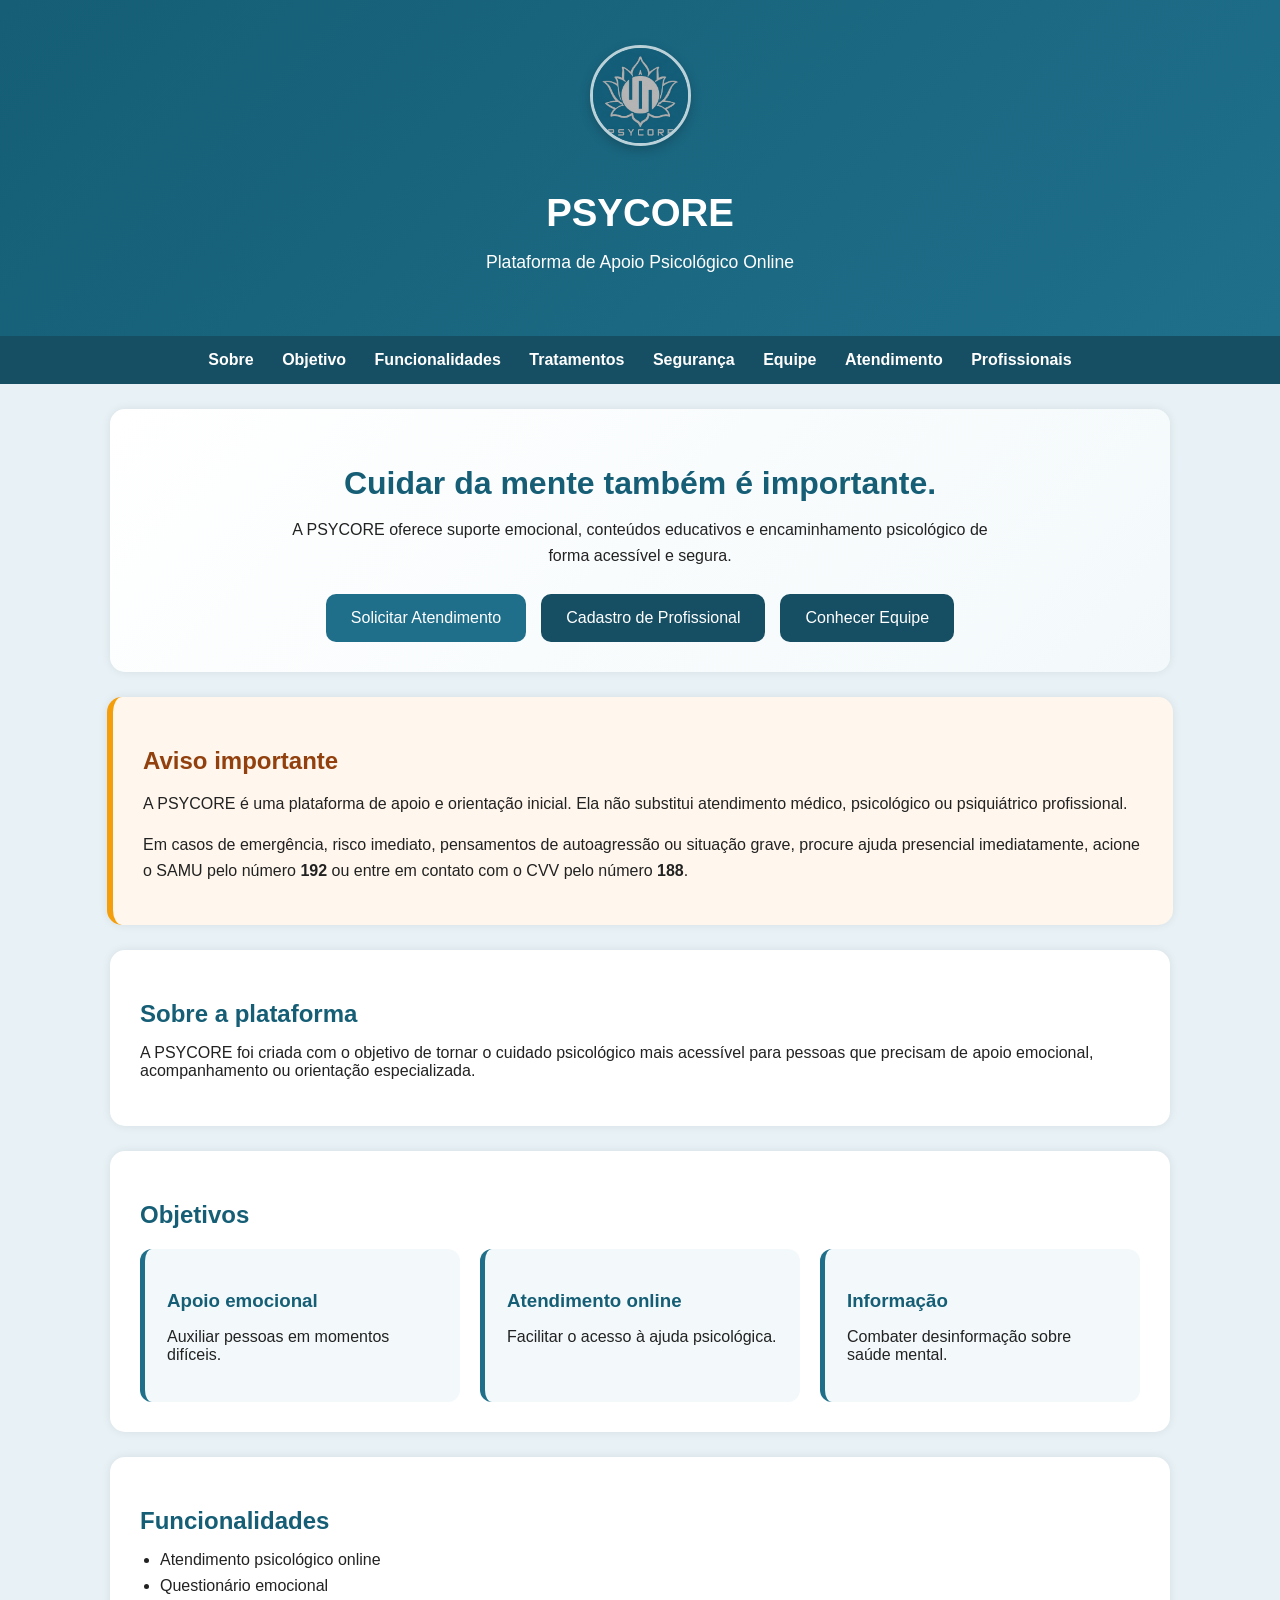
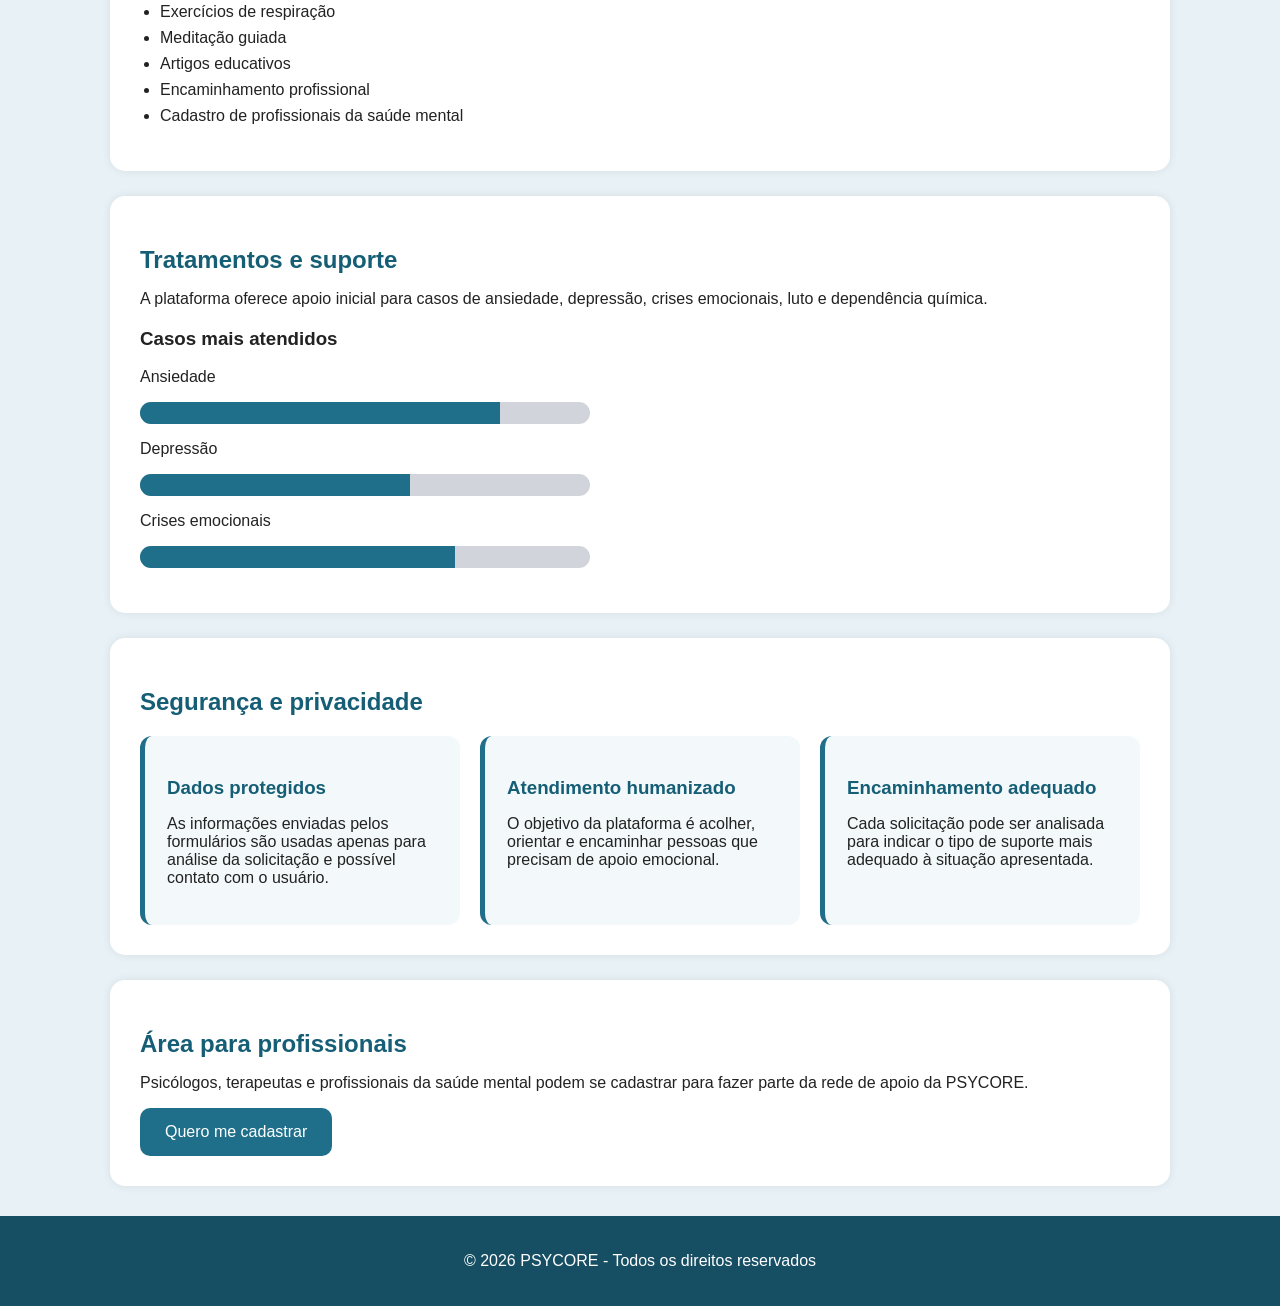
<file: index.html>
<!DOCTYPE html>
<html lang="pt-br">

<head>
    <meta charset="UTF-8">
    <meta name="viewport" content="width=device-width, initial-scale=1.0">
    <title>PSYCORE</title>
    <link rel="stylesheet" href="style.css">
</head>

<body>

<header>
    <img src="logo.png" alt="Logo da PSYCORE" class="logo-header">
    <h1>PSYCORE</h1>
    <p>Plataforma de Apoio Psicológico Online</p>
</header>

<nav>
    <a href="#sobre">Sobre</a>
    <a href="#objetivo">Objetivo</a>
    <a href="#funcionalidades">Funcionalidades</a>
    <a href="#tratamentos">Tratamentos</a>
    <a href="#seguranca">Segurança</a>
    <a href="Equipe.html">Equipe</a>
    <a href="atendimento.html">Atendimento</a>
    <a href="profissional.html">Profissionais</a>
</nav>

<section id="hero">
    <h2>Cuidar da mente também é importante.</h2>

    <p>
        A PSYCORE oferece suporte emocional, conteúdos educativos
        e encaminhamento psicológico de forma acessível e segura.
    </p>

    <div class="botoes-hero">
        <a href="atendimento.html">
            <button>Solicitar Atendimento</button>
        </a>

        <a href="profissional.html">
            <button class="botao-secundario">Cadastro de Profissional</button>
        </a>

        <a href="Equipe.html">
            <button class="botao-secundario">Conhecer Equipe</button>
        </a>
    </div>
</section>

<section class="aviso-importante">
    <h2>Aviso importante</h2>

    <p>
        A PSYCORE é uma plataforma de apoio e orientação inicial. Ela não substitui
        atendimento médico, psicológico ou psiquiátrico profissional.
    </p>

    <p>
        Em casos de emergência, risco imediato, pensamentos de autoagressão ou
        situação grave, procure ajuda presencial imediatamente, acione o SAMU pelo
        número <strong>192</strong> ou entre em contato com o CVV pelo número
        <strong>188</strong>.
    </p>
</section>

<section id="sobre">
    <h2>Sobre a plataforma</h2>

    <p>
        A PSYCORE foi criada com o objetivo de tornar o cuidado psicológico
        mais acessível para pessoas que precisam de apoio emocional,
        acompanhamento ou orientação especializada.
    </p>
</section>

<section id="objetivo">
    <h2>Objetivos</h2>

    <div class="cards">
        <div class="card">
            <h3>Apoio emocional</h3>
            <p>Auxiliar pessoas em momentos difíceis.</p>
        </div>

        <div class="card">
            <h3>Atendimento online</h3>
            <p>Facilitar o acesso à ajuda psicológica.</p>
        </div>

        <div class="card">
            <h3>Informação</h3>
            <p>Combater desinformação sobre saúde mental.</p>
        </div>
    </div>
</section>

<section id="funcionalidades">
    <h2>Funcionalidades</h2>

    <ul>
        <li>Atendimento psicológico online</li>
        <li>Questionário emocional</li>
        <li>Exercícios de respiração</li>
        <li>Meditação guiada</li>
        <li>Artigos educativos</li>
        <li>Encaminhamento profissional</li>
        <li>Cadastro de profissionais da saúde mental</li>
    </ul>
</section>

<section id="tratamentos">
    <h2>Tratamentos e suporte</h2>

    <p>
        A plataforma oferece apoio inicial para casos de ansiedade,
        depressão, crises emocionais, luto e dependência química.
    </p>

    <div class="grafico">
        <h3>Casos mais atendidos</h3>

        <p>Ansiedade</p>
        <div class="barra">
            <div class="valor ansiedade"></div>
        </div>

        <p>Depressão</p>
        <div class="barra">
            <div class="valor depressao"></div>
        </div>

        <p>Crises emocionais</p>
        <div class="barra">
            <div class="valor crise"></div>
        </div>
    </div>
</section>

<section id="seguranca">
    <h2>Segurança e privacidade</h2>

    <div class="cards">
        <div class="card">
            <h3>Dados protegidos</h3>
            <p>
                As informações enviadas pelos formulários são usadas apenas para
                análise da solicitação e possível contato com o usuário.
            </p>
        </div>

        <div class="card">
            <h3>Atendimento humanizado</h3>
            <p>
                O objetivo da plataforma é acolher, orientar e encaminhar pessoas
                que precisam de apoio emocional.
            </p>
        </div>

        <div class="card">
            <h3>Encaminhamento adequado</h3>
            <p>
                Cada solicitação pode ser analisada para indicar o tipo de suporte
                mais adequado à situação apresentada.
            </p>
        </div>
    </div>
</section>

<section id="profissionais">
    <h2>Área para profissionais</h2>

    <p>
        Psicólogos, terapeutas e profissionais da saúde mental podem se cadastrar
        para fazer parte da rede de apoio da PSYCORE.
    </p>

    <a href="profissional.html">
        <button>Quero me cadastrar</button>
    </a>
</section>

<footer>
    <p>© 2026 PSYCORE - Todos os direitos reservados</p>
</footer>

</body>

</html>
</file>
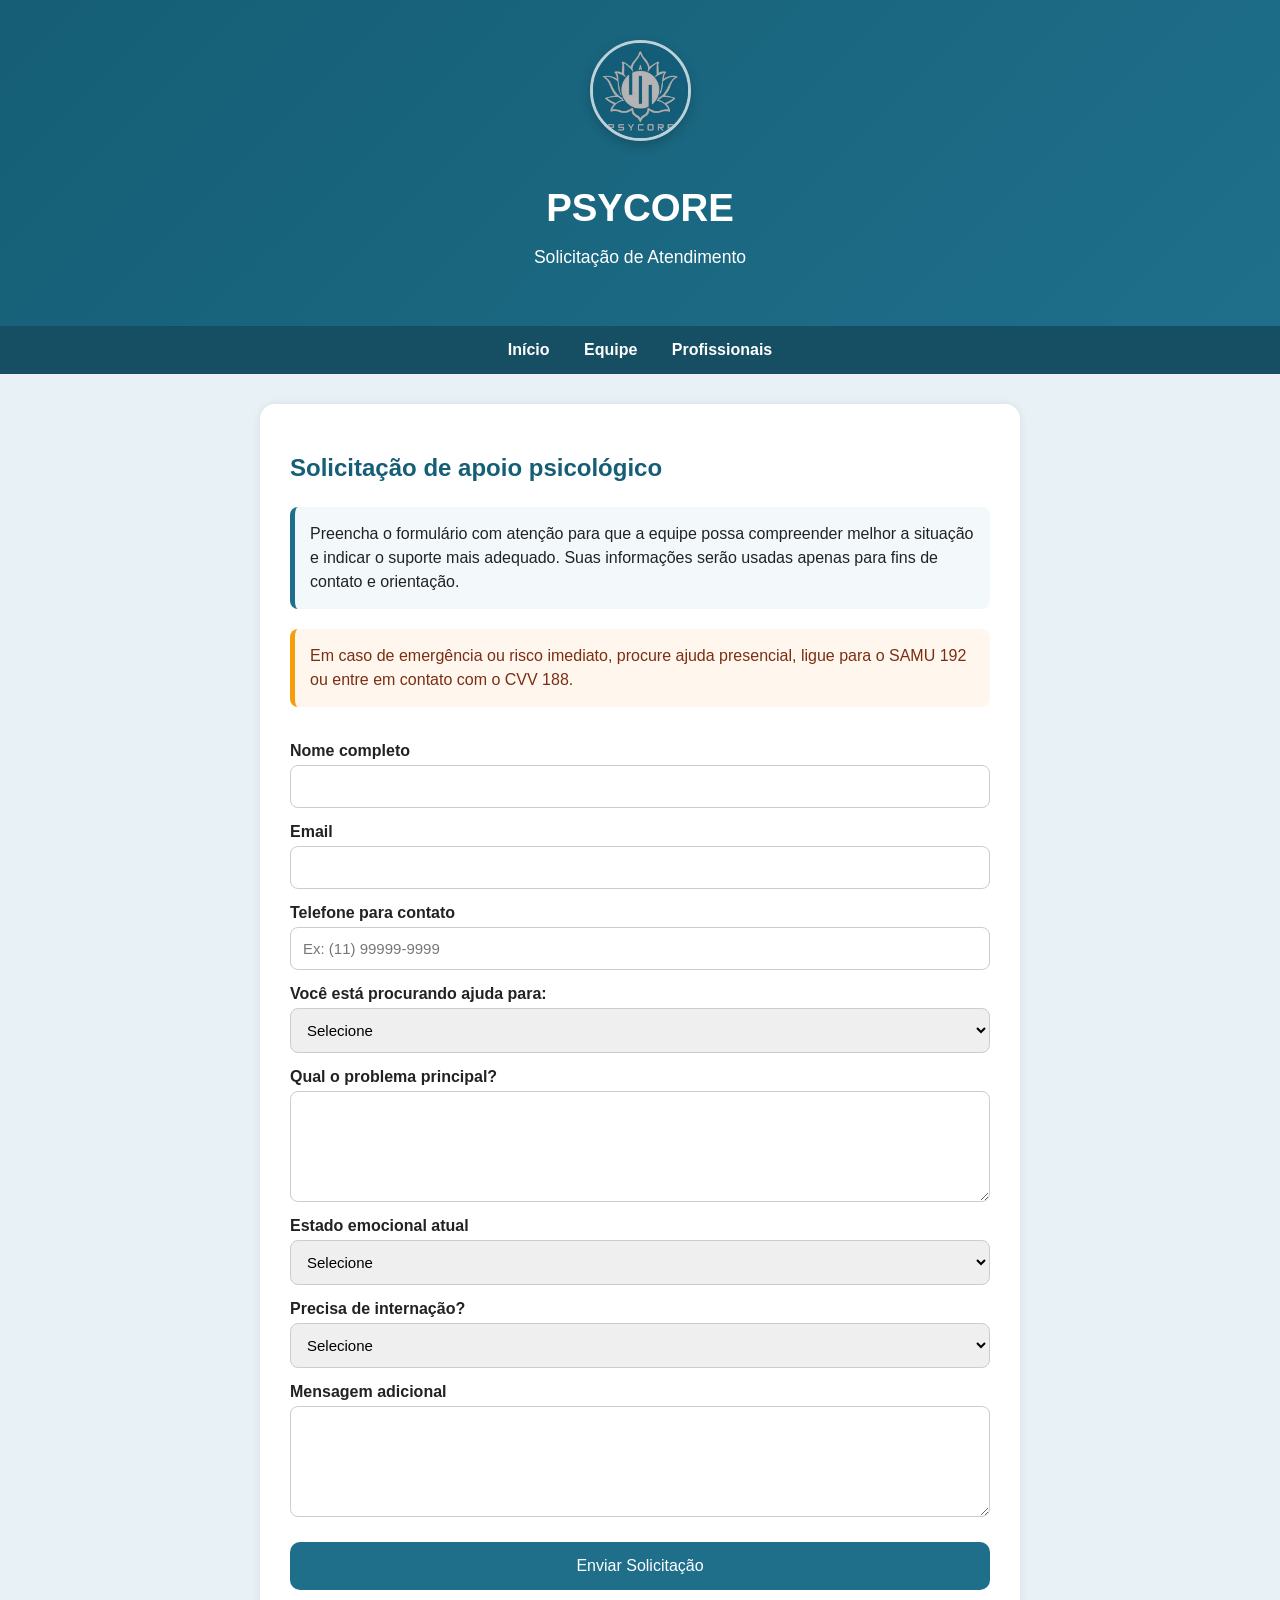
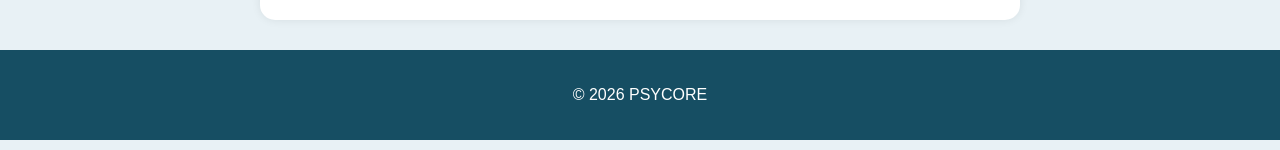
<file: atendimento.html>
<!DOCTYPE html>
<html lang="pt-br">

<head>
    <meta charset="UTF-8">
    <meta name="viewport" content="width=device-width, initial-scale=1.0">
    <title>Atendimento - PSYCORE</title>
    <link rel="stylesheet" href="style.css">
    <link rel="stylesheet" href="style2.css">
</head>

<body>

<header>
    <img src="logo.png" alt="Logo da PSYCORE" class="logo-header">
    <h1>PSYCORE</h1>
    <p>Solicitação de Atendimento</p>
</header>

<nav>
    <a href="index.html">Início</a>
    <a href="Equipe.html">Equipe</a>
    <a href="profissional.html">Profissionais</a>
</nav>

<section>

    <h2>Solicitação de apoio psicológico</h2>

    <p class="texto-info">
        Preencha o formulário com atenção para que a equipe possa compreender melhor
        a situação e indicar o suporte mais adequado. Suas informações serão usadas
        apenas para fins de contato e orientação.
    </p>

    <p class="aviso-formulario">
        Em caso de emergência ou risco imediato, procure ajuda presencial, ligue para
        o SAMU 192 ou entre em contato com o CVV 188.
    </p>

    <form action="https://api.web3forms.com/submit" method="POST">

        <input type="hidden" name="access_key" value="6881028a-78e0-44c8-b0fd-b67c6ea18504">

        <input type="hidden" name="subject" value="Nova solicitação de atendimento - PSYCORE">

        <input type="hidden" name="redirect" value="https://felipearrudaa.github.io/Site-Psycore/obrigado.html">

        <label>Nome completo</label>
        <input type="text" name="nome" required>

        <label>Email</label>
        <input type="email" name="email" required>

        <label>Telefone para contato</label>
        <input type="tel" name="telefone" placeholder="Ex: (11) 99999-9999" required>

        <label>Você está procurando ajuda para:</label>
        <select name="tipo_ajuda" required>
            <option value="">Selecione</option>
            <option>Para mim</option>
            <option>Para um amigo</option>
            <option>Para um familiar</option>
        </select>

        <label>Qual o problema principal?</label>
        <textarea name="problema" rows="5" required></textarea>

        <label>Estado emocional atual</label>
        <select name="estado" required>
            <option value="">Selecione</option>
            <option>Ansiedade</option>
            <option>Depressão</option>
            <option>Luto</option>
            <option>Dependência química</option>
            <option>Crises emocionais</option>
            <option>Outro</option>
        </select>

        <label>Precisa de internação?</label>
        <select name="internacao" required>
            <option value="">Selecione</option>
            <option>Sim</option>
            <option>Não</option>
            <option>Talvez</option>
        </select>

        <label>Mensagem adicional</label>
        <textarea name="mensagem" rows="5"></textarea>

        <button type="submit">Enviar Solicitação</button>

    </form>

</section>

<footer>
    <p>© 2026 PSYCORE</p>
</footer>

</body>

</html>
</file>
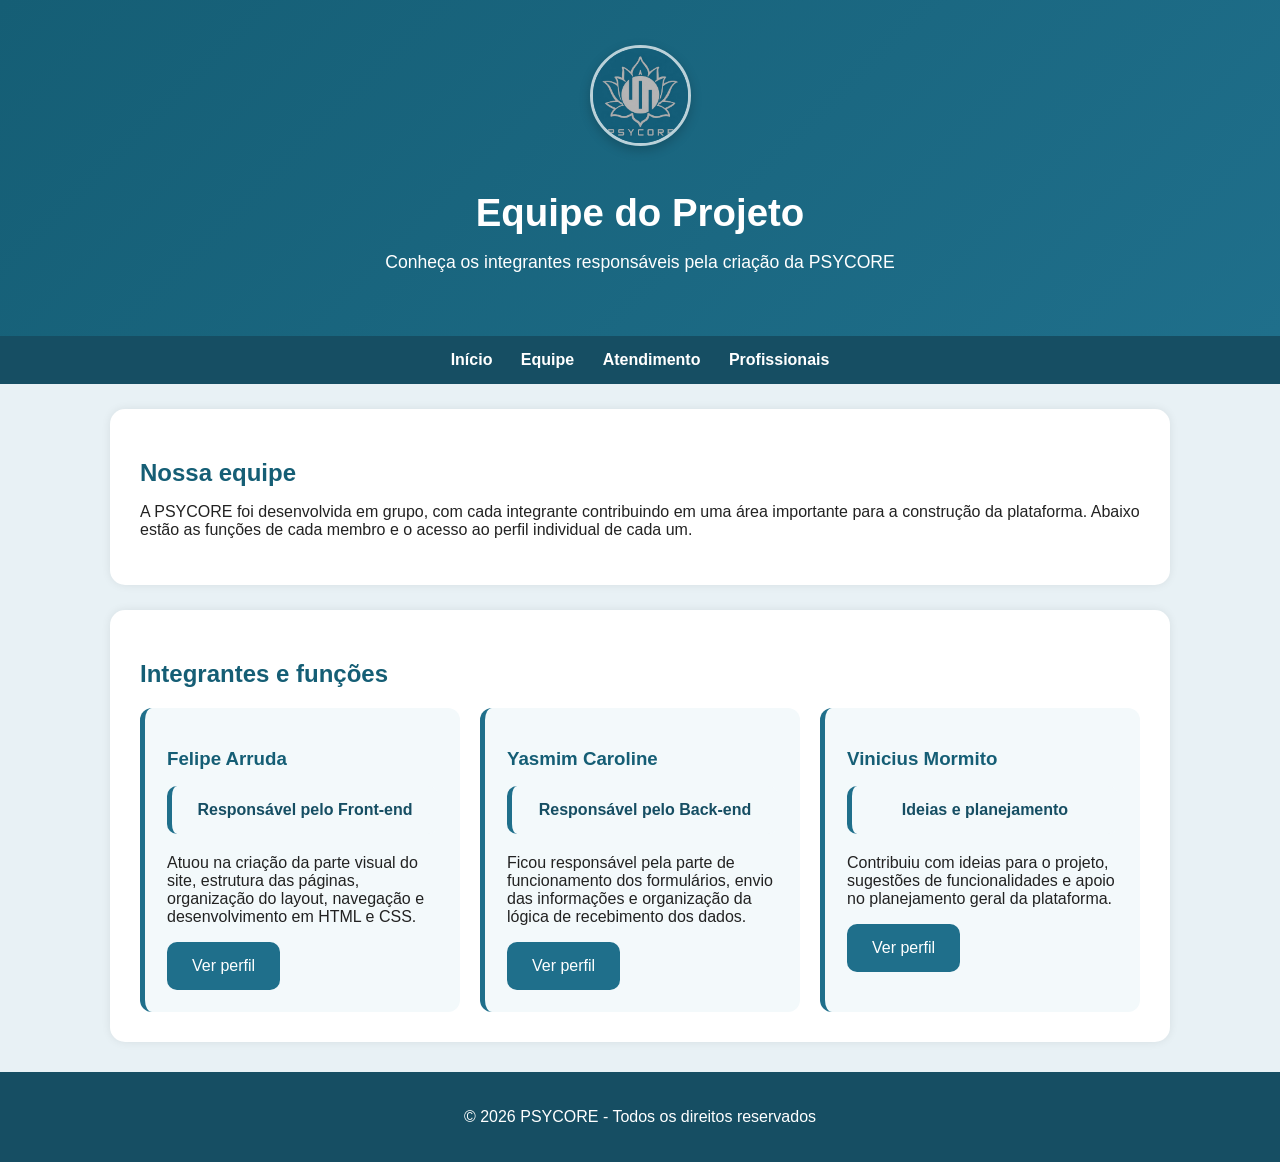
<file: Equipe.html>
<!DOCTYPE html>
<html lang="pt-br">

<head>
    <meta charset="UTF-8">
    <meta name="viewport" content="width=device-width, initial-scale=1.0">
    <title>Equipe - PSYCORE</title>
    <link rel="stylesheet" href="style.css">
</head>

<body>

<header>
    <img src="logo.png" alt="Logo da PSYCORE" class="logo-header">
    <h1>Equipe do Projeto</h1>
    <p>Conheça os integrantes responsáveis pela criação da PSYCORE</p>
</header>

<nav>
    <a href="index.html">Início</a>
    <a href="Equipe.html">Equipe</a>
    <a href="atendimento.html">Atendimento</a>
    <a href="profissional.html">Profissionais</a>
</nav>

<section>
    <h2>Nossa equipe</h2>

    <p>
        A PSYCORE foi desenvolvida em grupo, com cada integrante contribuindo
        em uma área importante para a construção da plataforma. Abaixo estão
        as funções de cada membro e o acesso ao perfil individual de cada um.
    </p>
</section>

<section>
    <h2>Integrantes e funções</h2>

    <div class="cards">
        <div class="card">
            <h3>Felipe Arruda</h3>
            <p class="funcao">Responsável pelo Front-end</p>
            <p>
                Atuou na criação da parte visual do site, estrutura das páginas,
                organização do layout, navegação e desenvolvimento em HTML e CSS.
            </p>

            <a href="felipe.html">
                <button>Ver perfil</button>
            </a>
        </div>

        <div class="card">
            <h3>Yasmim Caroline</h3>
            <p class="funcao">Responsável pelo Back-end</p>
            <p>
                Ficou responsável pela parte de funcionamento dos formulários,
                envio das informações e organização da lógica de recebimento dos dados.
            </p>

            <a href="yasmim.html">
                <button>Ver perfil</button>
            </a>
        </div>

        <div class="card">
            <h3>Vinicius Mormito</h3>
            <p class="funcao">Ideias e planejamento</p>
            <p>
                Contribuiu com ideias para o projeto, sugestões de funcionalidades
                e apoio no planejamento geral da plataforma.
            </p>

            <a href="vinicius.html">
                <button>Ver perfil</button>
            </a>
        </div>
    </div>
</section>

<footer>
    <p>© 2026 PSYCORE - Todos os direitos reservados</p>
</footer>

</body>

</html>
</file>
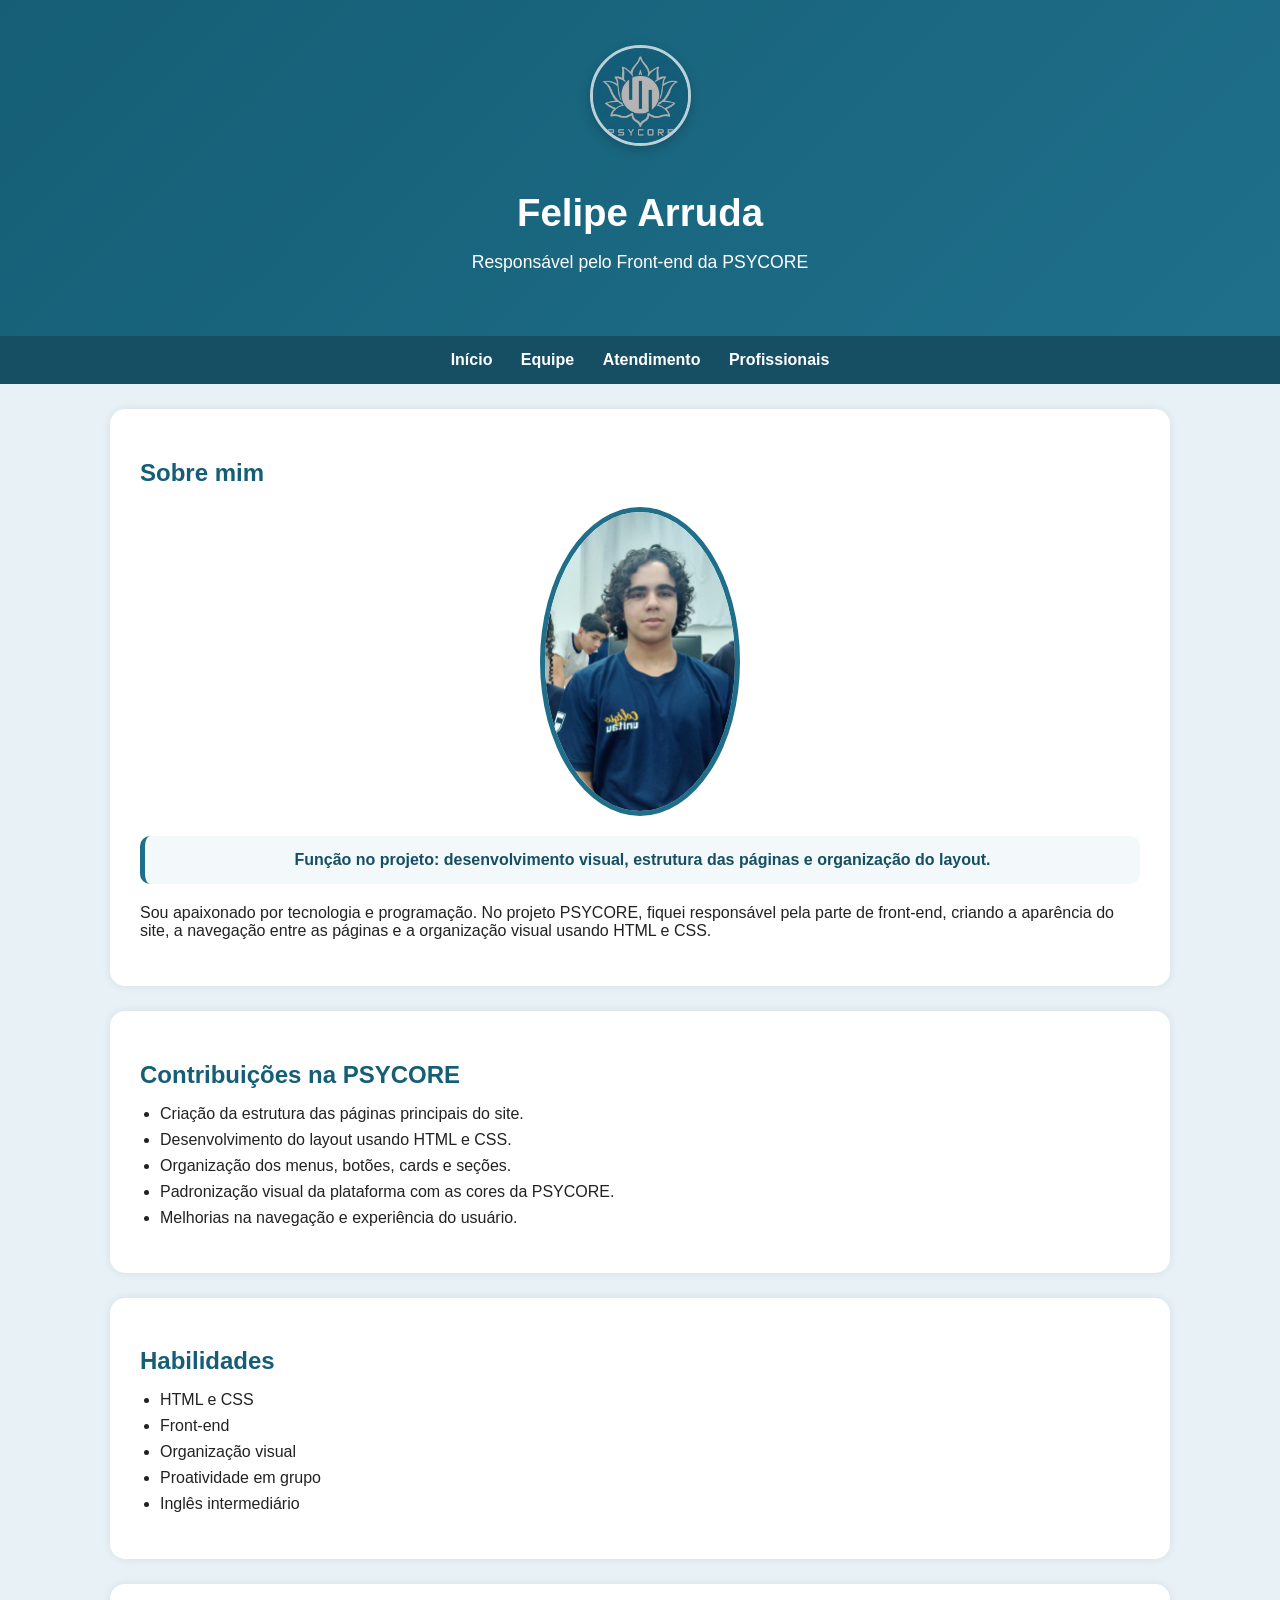
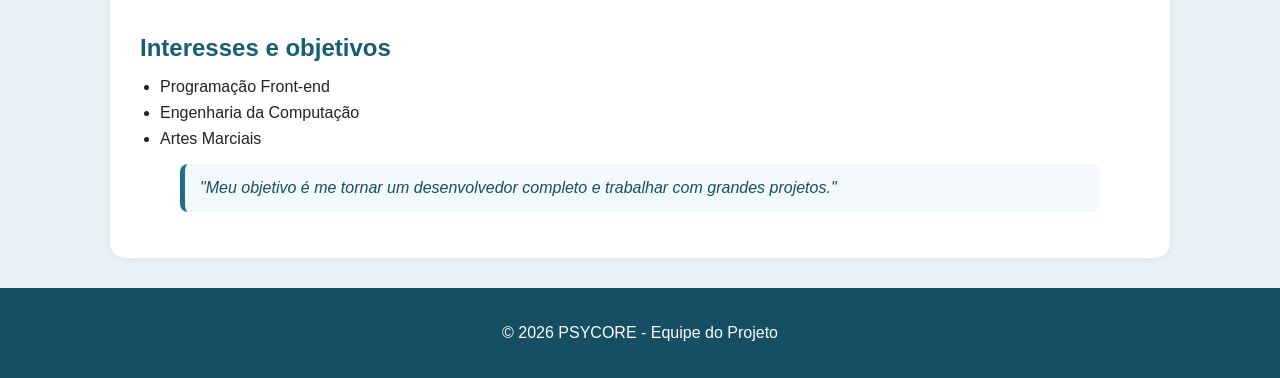
<file: felipe.html>
<!DOCTYPE html>
<html lang="pt-br">

<head>
    <meta charset="UTF-8">
    <meta name="viewport" content="width=device-width, initial-scale=1.0">
    <title>Felipe Arruda - Equipe PSYCORE</title>
    <link rel="stylesheet" href="style.css">
</head>

<body>

<header>
    <img src="logo.png" alt="Logo da PSYCORE" class="logo-header">
    <h1>Felipe Arruda</h1>
    <p>Responsável pelo Front-end da PSYCORE</p>
</header>

<nav>
    <a href="index.html">Início</a>
    <a href="Equipe.html">Equipe</a>
    <a href="atendimento.html">Atendimento</a>
    <a href="profissional.html">Profissionais</a>
</nav>

<section>
    <h2>Sobre mim</h2>

    <img src="felipe.jpg" alt="Foto de Felipe Arruda" class="perfil">

    <p class="funcao">
        Função no projeto: desenvolvimento visual, estrutura das páginas e organização do layout.
    </p>

    <p>
        Sou apaixonado por tecnologia e programação. No projeto PSYCORE,
        fiquei responsável pela parte de front-end, criando a aparência do site,
        a navegação entre as páginas e a organização visual usando HTML e CSS.
    </p>
</section>

<section>
    <h2>Contribuições na PSYCORE</h2>

    <ul>
        <li>Criação da estrutura das páginas principais do site.</li>
        <li>Desenvolvimento do layout usando HTML e CSS.</li>
        <li>Organização dos menus, botões, cards e seções.</li>
        <li>Padronização visual da plataforma com as cores da PSYCORE.</li>
        <li>Melhorias na navegação e experiência do usuário.</li>
    </ul>
</section>

<section>
    <h2>Habilidades</h2>

    <ul>
        <li>HTML e CSS</li>
        <li>Front-end</li>
        <li>Organização visual</li>
        <li>Proatividade em grupo</li>
        <li>Inglês intermediário</li>
    </ul>
</section>

<section>
    <h2>Interesses e objetivos</h2>

    <ul>
        <li>Programação Front-end</li>
        <li>Engenharia da Computação</li>
        <li>Artes Marciais</li>
    </ul>

    <blockquote>
        "Meu objetivo é me tornar um desenvolvedor completo e trabalhar com grandes projetos."
    </blockquote>
</section>

<footer>
    <p>© 2026 PSYCORE - Equipe do Projeto</p>
</footer>

</body>

</html>
</file>
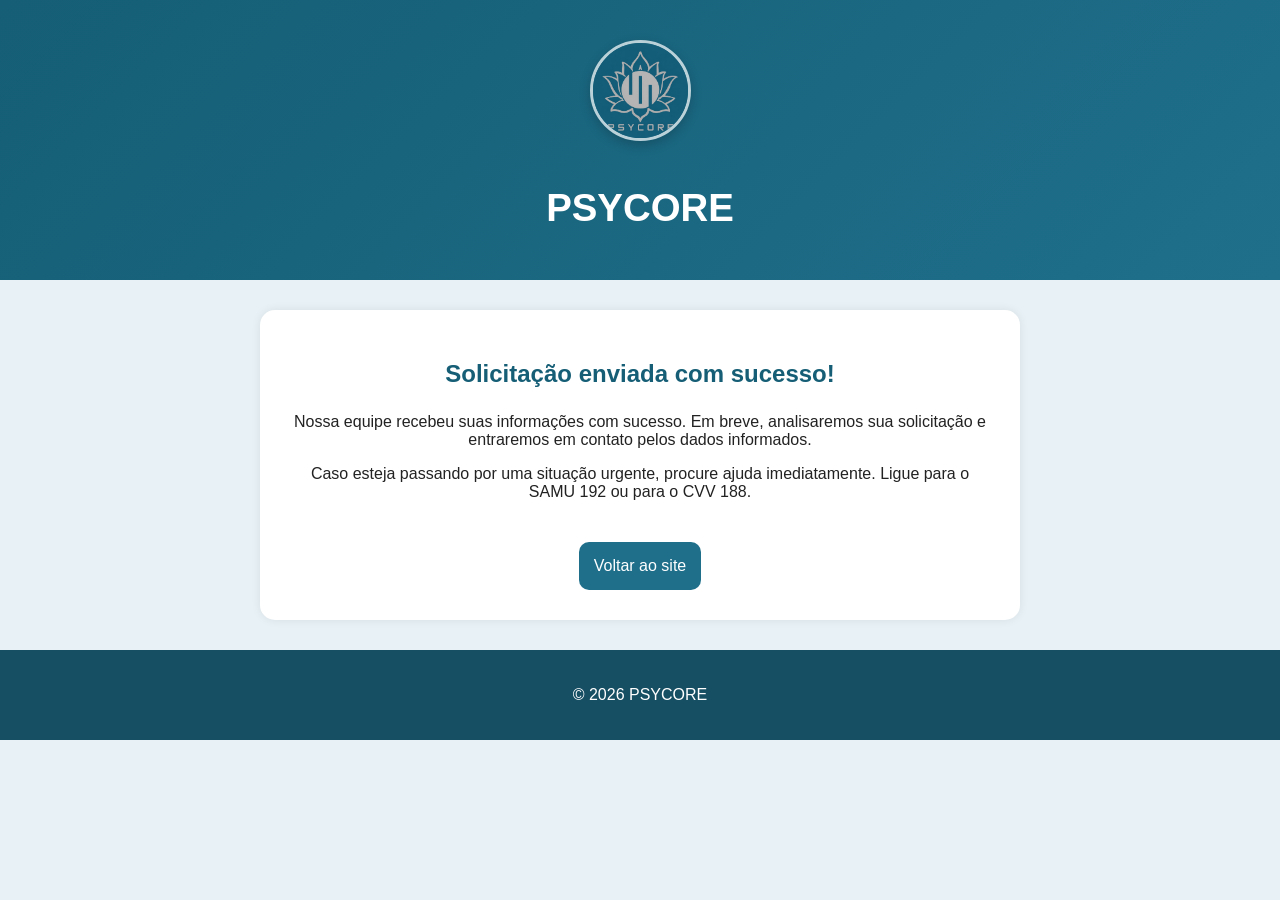
<file: obrigado.html>
<!DOCTYPE html>
<html lang="pt-br">

<head>
    <meta charset="UTF-8">
    <meta name="viewport" content="width=device-width, initial-scale=1.0">
    <title>Solicitação enviada</title>
    <link rel="stylesheet" href="style.css">
    <link rel="stylesheet" href="style2.css">
</head>

<body>

<header>
    <img src="logo.png" alt="Logo da PSYCORE" class="logo-header">
    <h1>PSYCORE</h1>
</header>

<section class="sucesso">

    <h2>Solicitação enviada com sucesso!</h2>

    <p>
        Nossa equipe recebeu suas informações com sucesso.
        Em breve, analisaremos sua solicitação e entraremos em contato pelos dados informados.
    </p>

    <p>
        Caso esteja passando por uma situação urgente, procure ajuda imediatamente.
        Ligue para o SAMU 192 ou para o CVV 188.
    </p>

    <a href="index.html">
        <button>Voltar ao site</button>
    </a>

</section>

<footer>
    <p>© 2026 PSYCORE</p>
</footer>

</body>

</html>
</file>
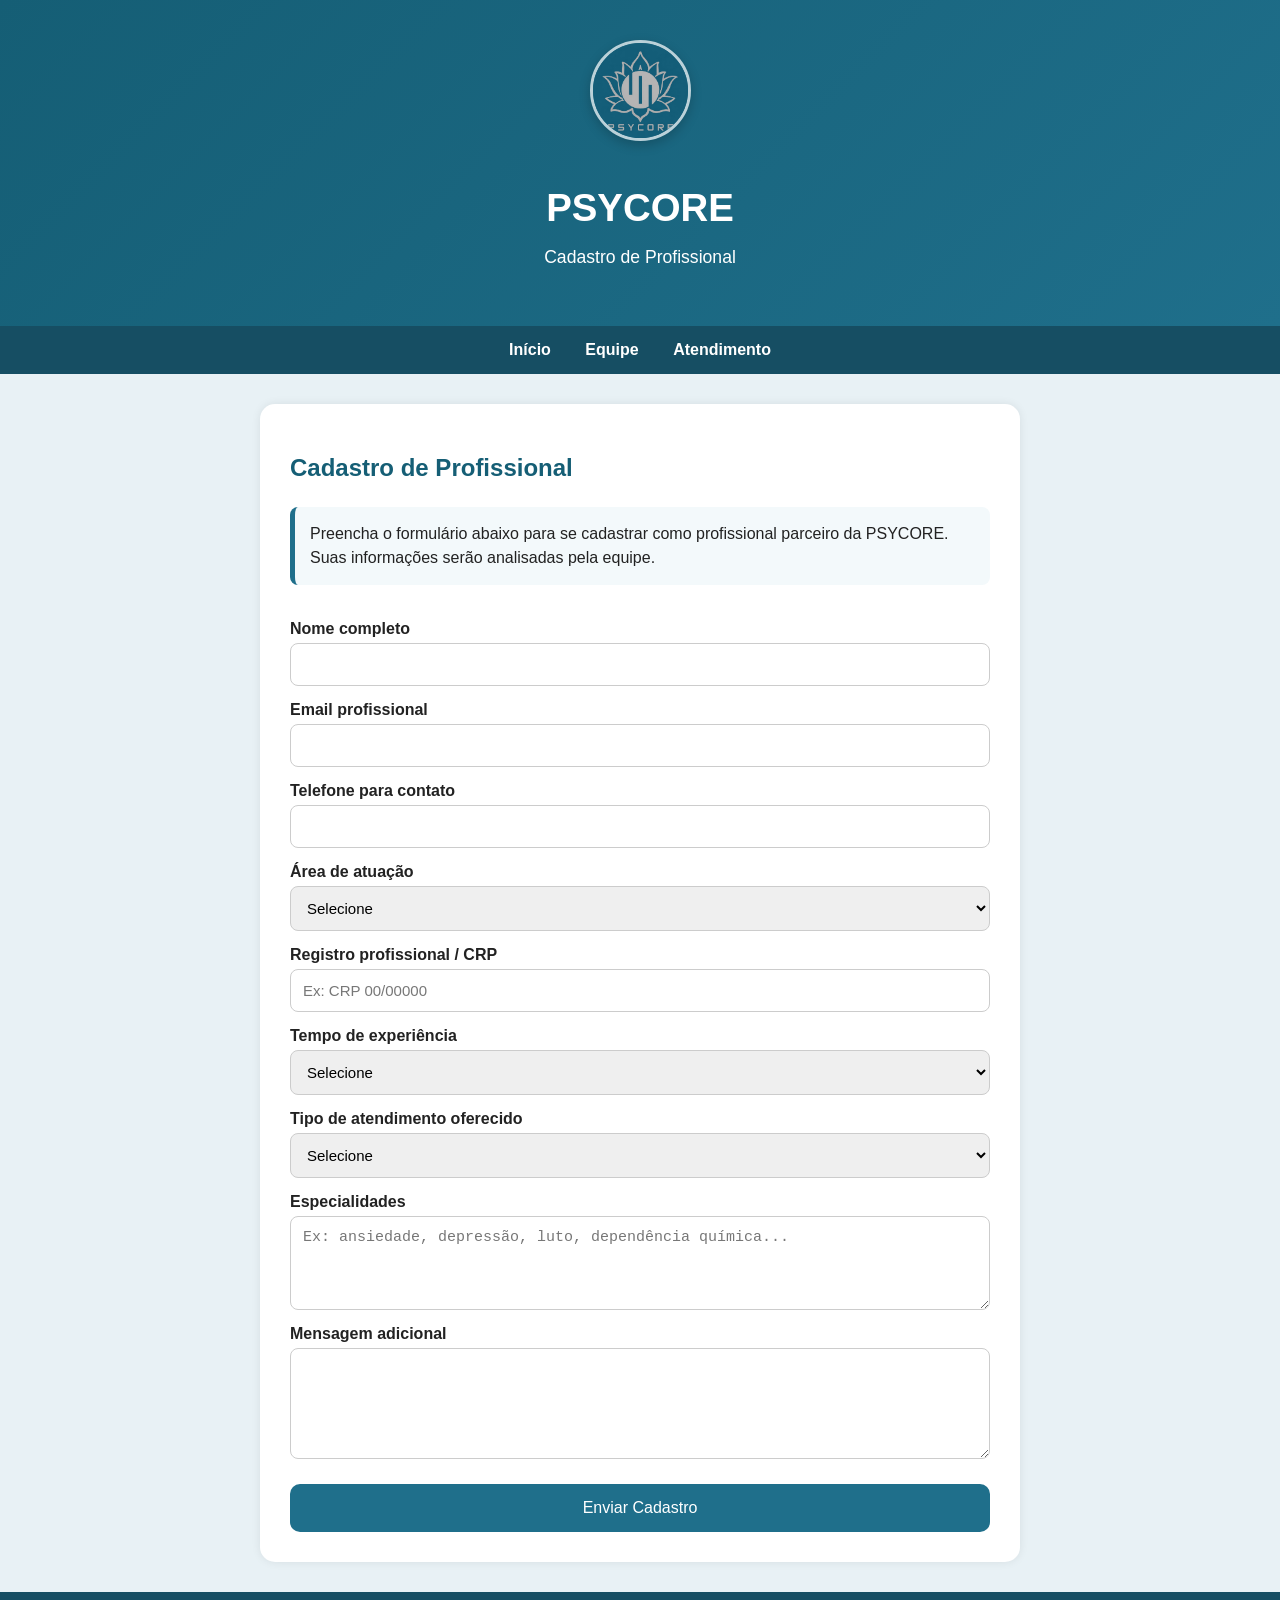
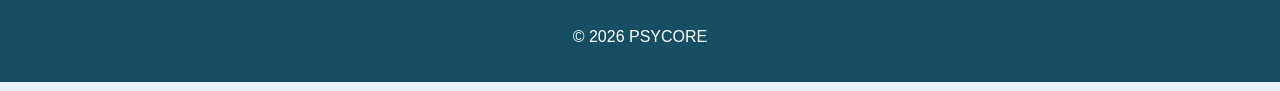
<file: profissional.html>
<!DOCTYPE html>
<html lang="pt-br">

<head>
    <meta charset="UTF-8">
    <meta name="viewport" content="width=device-width, initial-scale=1.0">
    <title>Cadastro de Profissional - PSYCORE</title>
    <link rel="stylesheet" href="style.css">
    <link rel="stylesheet" href="style2.css">
</head>

<body>

<header>
    <img src="logo.png" alt="Logo da PSYCORE" class="logo-header">
    <h1>PSYCORE</h1>
    <p>Cadastro de Profissional</p>
</header>

<nav>
    <a href="index.html">Início</a>
    <a href="Equipe.html">Equipe</a>
    <a href="atendimento.html">Atendimento</a>
</nav>

<section>
    <h2>Cadastro de Profissional</h2>

    <p class="texto-info">
        Preencha o formulário abaixo para se cadastrar como profissional parceiro da PSYCORE.
        Suas informações serão analisadas pela equipe.
    </p>

    <form action="https://api.web3forms.com/submit" method="POST">

        <input type="hidden" name="access_key" value="6881028a-78e0-44c8-b0fd-b67c6ea18504">
        <input type="hidden" name="subject" value="Novo cadastro de profissional - PSYCORE">
        <input type="hidden" name="redirect" value="https://felipearrudaa.github.io/Site-Psycore/obrigado.html">

        <label>Nome completo</label>
        <input type="text" name="nome_profissional" required>

        <label>Email profissional</label>
        <input type="email" name="email_profissional" required>

        <label>Telefone para contato</label>
        <input type="tel" name="telefone" required>

        <label>Área de atuação</label>
        <select name="area_atuacao" required>
            <option value="">Selecione</option>
            <option>Psicologia</option>
            <option>Psicanálise</option>
            <option>Terapia</option>
            <option>Psiquiatria</option>
            <option>Assistência social</option>
            <option>Outro</option>
        </select>

        <label>Registro profissional / CRP</label>
        <input type="text" name="registro_profissional" placeholder="Ex: CRP 00/00000" required>

        <label>Tempo de experiência</label>
        <select name="experiencia" required>
            <option value="">Selecione</option>
            <option>Menos de 1 ano</option>
            <option>1 a 3 anos</option>
            <option>3 a 5 anos</option>
            <option>Mais de 5 anos</option>
        </select>

        <label>Tipo de atendimento oferecido</label>
        <select name="tipo_atendimento" required>
            <option value="">Selecione</option>
            <option>Online</option>
            <option>Presencial</option>
            <option>Online e presencial</option>
        </select>

        <label>Especialidades</label>
        <textarea name="especialidades" rows="4" placeholder="Ex: ansiedade, depressão, luto, dependência química..." required></textarea>

        <label>Mensagem adicional</label>
        <textarea name="mensagem" rows="5"></textarea>

        <button type="submit">Enviar Cadastro</button>
    </form>
</section>

<footer>
    <p>© 2026 PSYCORE</p>
</footer>

</body>

</html>
</file>
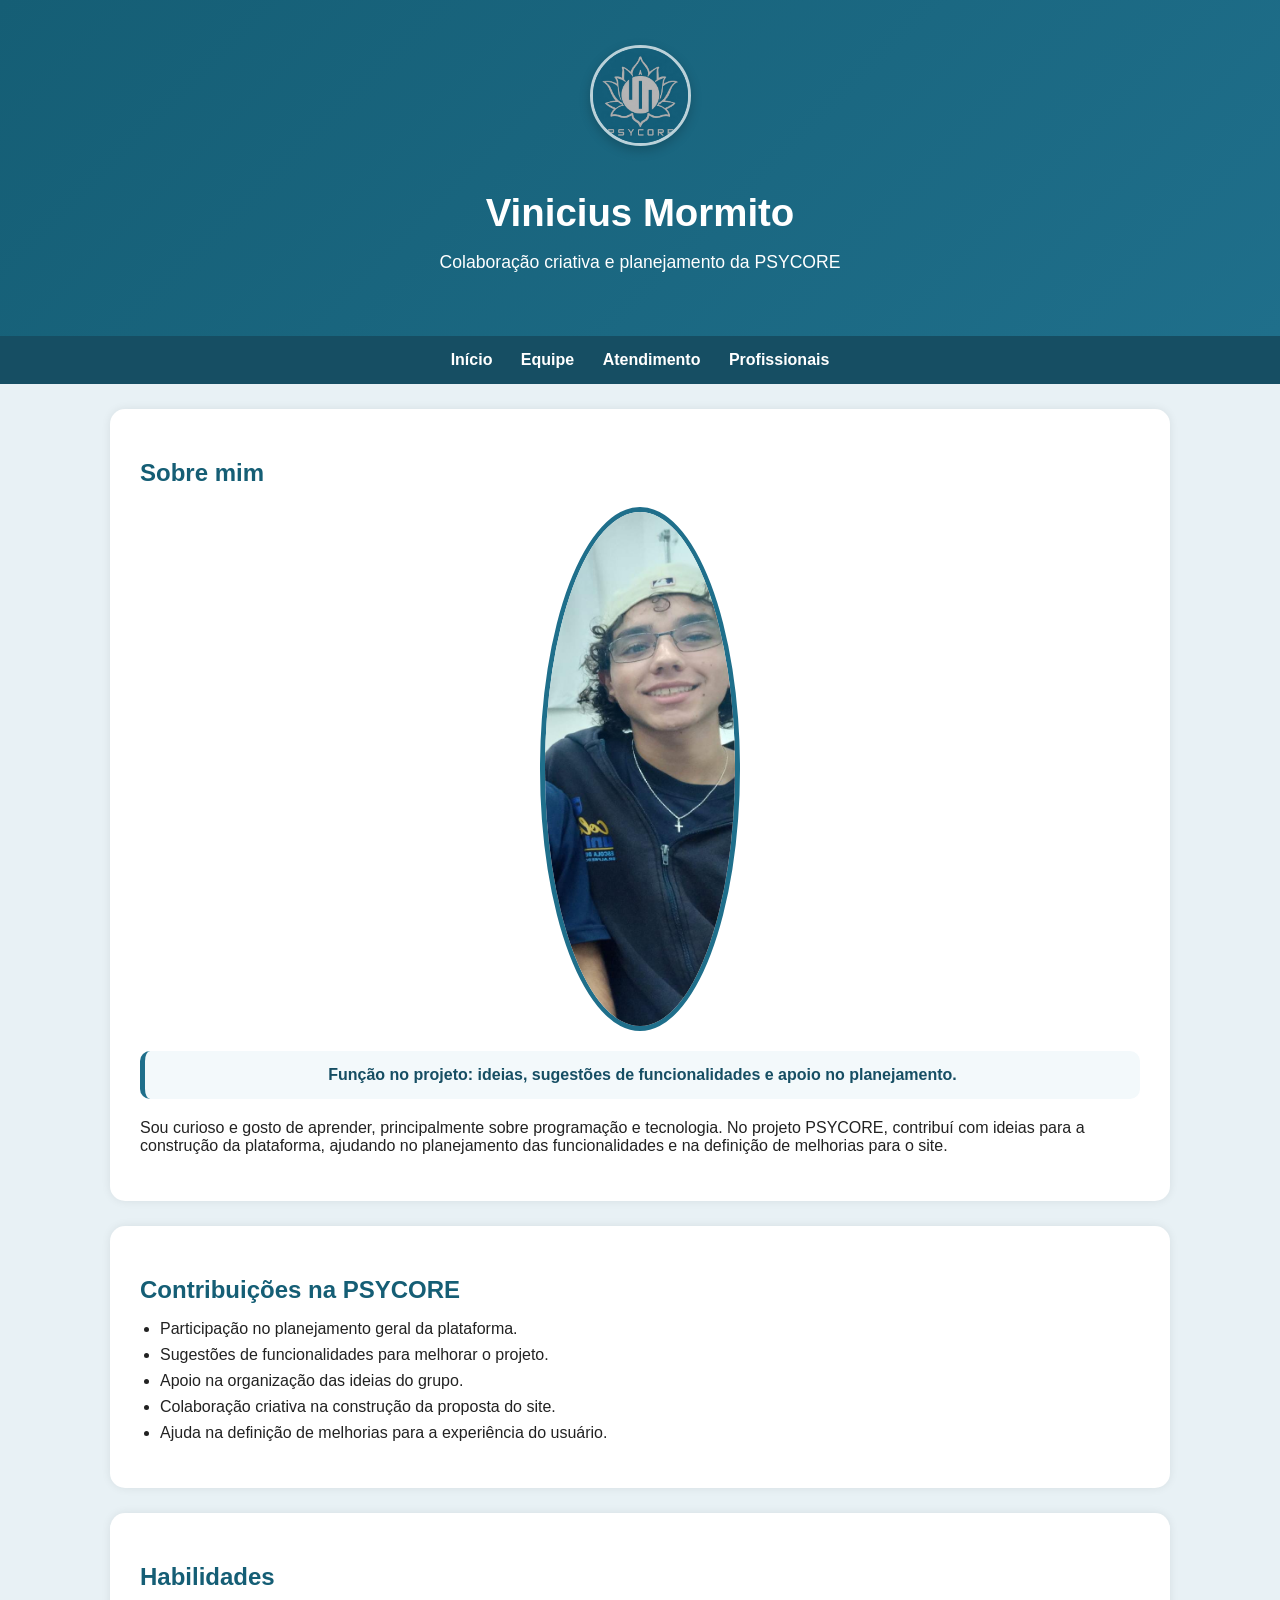
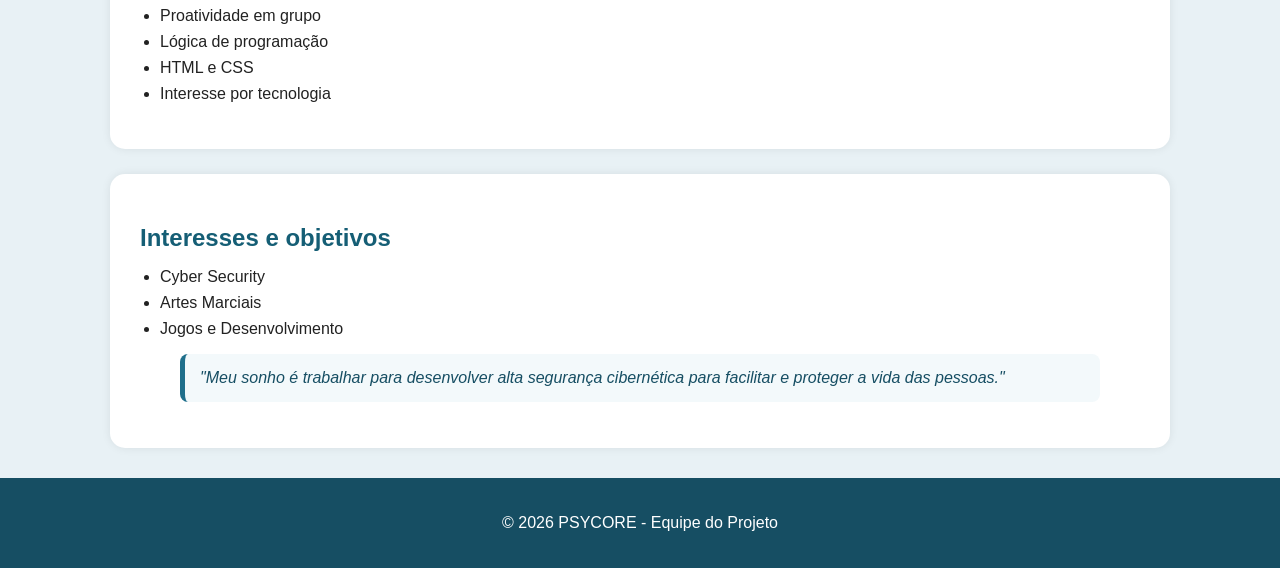
<file: vinicius.html>
<!DOCTYPE html>
<html lang="pt-br">

<head>
    <meta charset="UTF-8">
    <meta name="viewport" content="width=device-width, initial-scale=1.0">
    <title>Vinicius Mormito - Equipe PSYCORE</title>
    <link rel="stylesheet" href="style.css">
</head>

<body>

<header>
    <img src="logo.png" alt="Logo da PSYCORE" class="logo-header">
    <h1>Vinicius Mormito</h1>
    <p>Colaboração criativa e planejamento da PSYCORE</p>
</header>

<nav>
    <a href="index.html">Início</a>
    <a href="Equipe.html">Equipe</a>
    <a href="atendimento.html">Atendimento</a>
    <a href="profissional.html">Profissionais</a>
</nav>

<section>
    <h2>Sobre mim</h2>

    <img src="vinicius.jpg" alt="Foto de Vinicius Mormito" class="perfil">

    <p class="funcao">
        Função no projeto: ideias, sugestões de funcionalidades e apoio no planejamento.
    </p>

    <p>
        Sou curioso e gosto de aprender, principalmente sobre programação e tecnologia.
        No projeto PSYCORE, contribuí com ideias para a construção da plataforma,
        ajudando no planejamento das funcionalidades e na definição de melhorias para o site.
    </p>
</section>

<section>
    <h2>Contribuições na PSYCORE</h2>

    <ul>
        <li>Participação no planejamento geral da plataforma.</li>
        <li>Sugestões de funcionalidades para melhorar o projeto.</li>
        <li>Apoio na organização das ideias do grupo.</li>
        <li>Colaboração criativa na construção da proposta do site.</li>
        <li>Ajuda na definição de melhorias para a experiência do usuário.</li>
    </ul>
</section>

<section>
    <h2>Habilidades</h2>

    <ul>
        <li>Proatividade em grupo</li>
        <li>Lógica de programação</li>
        <li>HTML e CSS</li>
        <li>Interesse por tecnologia</li>
    </ul>
</section>

<section>
    <h2>Interesses e objetivos</h2>

    <ul>
        <li>Cyber Security</li>
        <li>Artes Marciais</li>
        <li>Jogos e Desenvolvimento</li>
    </ul>

    <blockquote>
        "Meu sonho é trabalhar para desenvolver alta segurança cibernética para facilitar e proteger a vida das pessoas."
    </blockquote>
</section>

<footer>
    <p>© 2026 PSYCORE - Equipe do Projeto</p>
</footer>

</body>

</html>
</file>
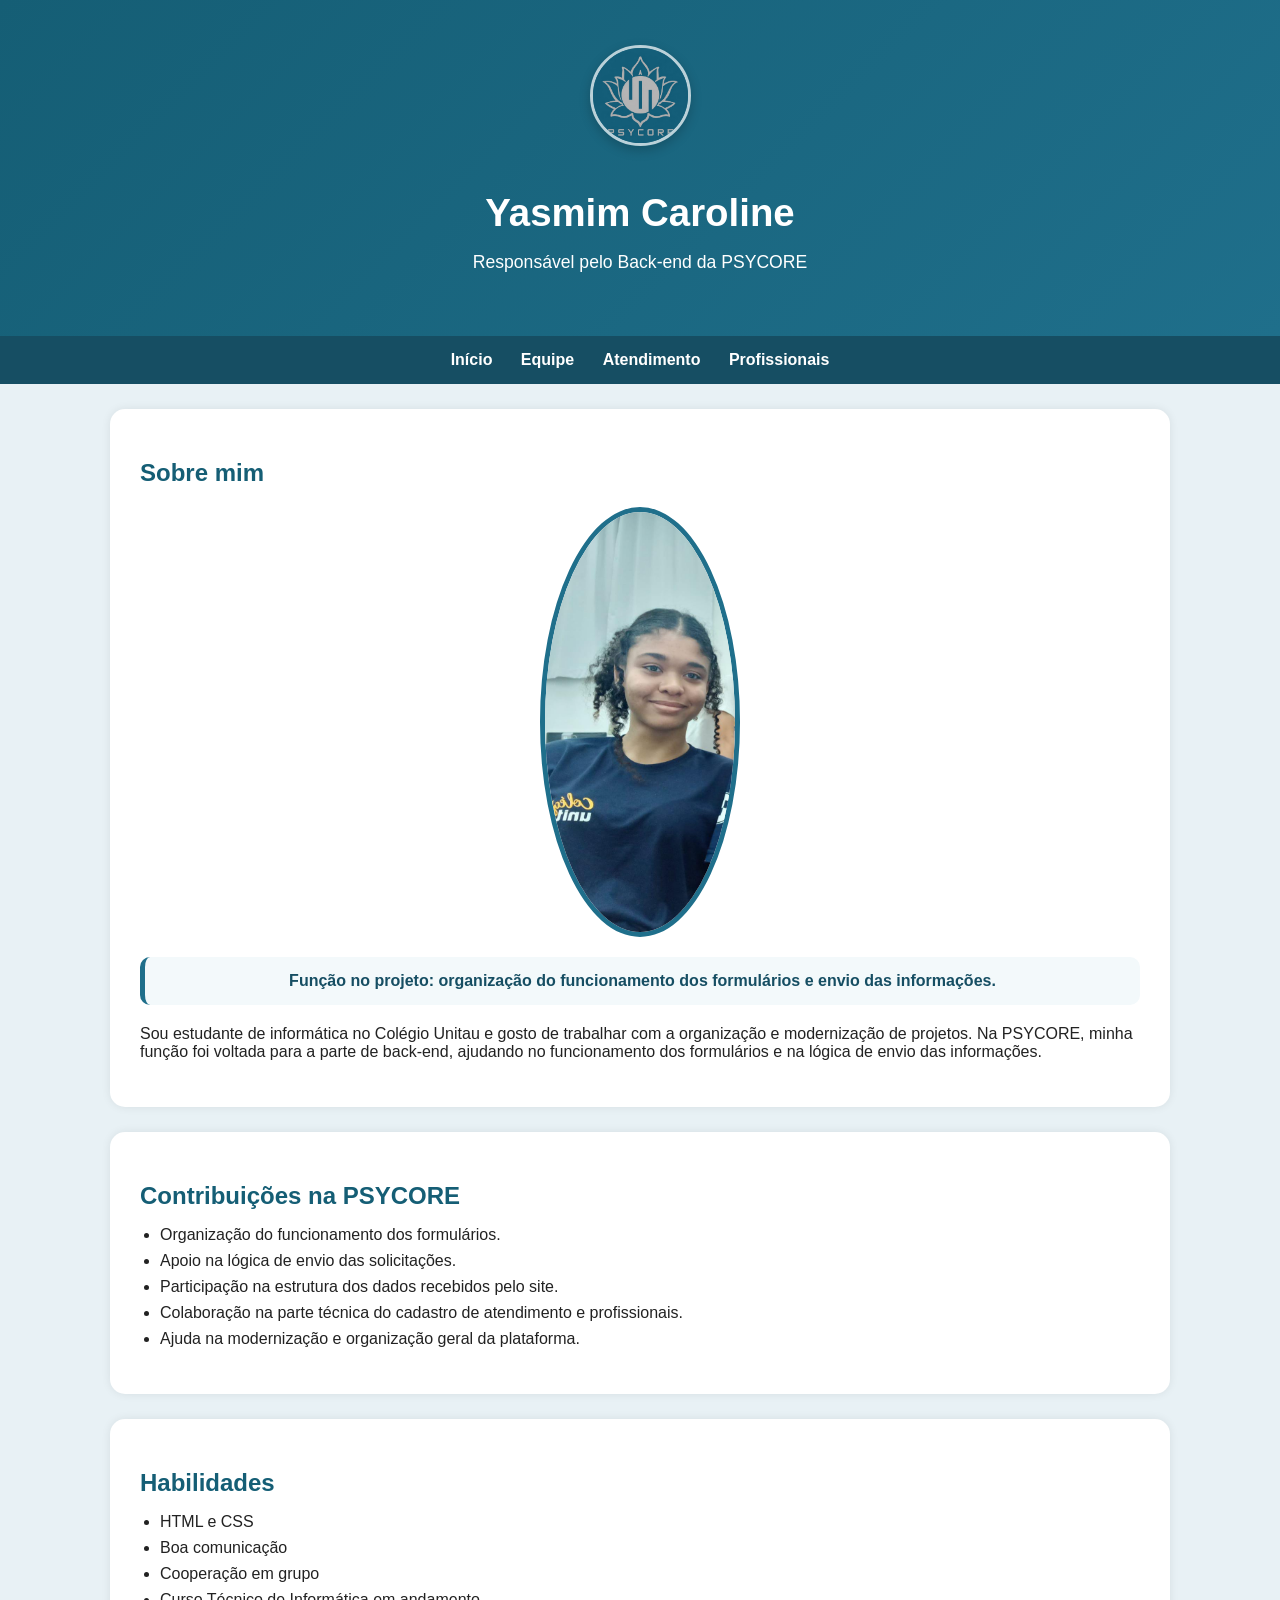
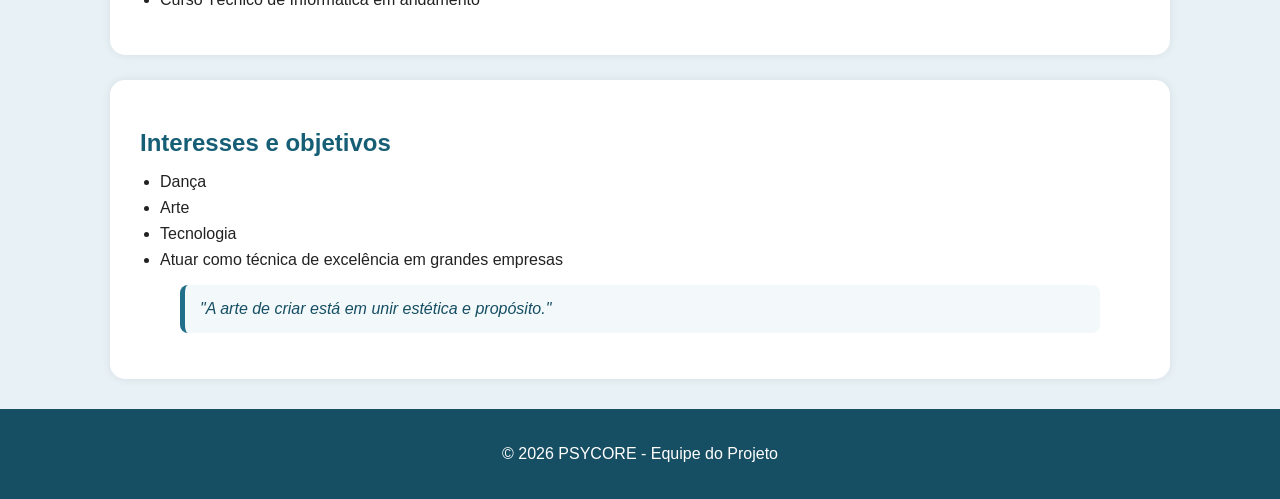
<file: yasmim.html>
<!DOCTYPE html>
<html lang="pt-br">

<head>
    <meta charset="UTF-8">
    <meta name="viewport" content="width=device-width, initial-scale=1.0">
    <title>Yasmim Caroline - Equipe PSYCORE</title>
    <link rel="stylesheet" href="style.css">
</head>

<body>

<header>
    <img src="logo.png" alt="Logo da PSYCORE" class="logo-header">
    <h1>Yasmim Caroline</h1>
    <p>Responsável pelo Back-end da PSYCORE</p>
</header>

<nav>
    <a href="index.html">Início</a>
    <a href="Equipe.html">Equipe</a>
    <a href="atendimento.html">Atendimento</a>
    <a href="profissional.html">Profissionais</a>
</nav>

<section>
    <h2>Sobre mim</h2>

    <img src="yasmim.jpg" alt="Foto de Yasmim Caroline" class="perfil">

    <p class="funcao">
        Função no projeto: organização do funcionamento dos formulários e envio das informações.
    </p>

    <p>
        Sou estudante de informática no Colégio Unitau e gosto de trabalhar com a
        organização e modernização de projetos. Na PSYCORE, minha função foi voltada
        para a parte de back-end, ajudando no funcionamento dos formulários e na
        lógica de envio das informações.
    </p>
</section>

<section>
    <h2>Contribuições na PSYCORE</h2>

    <ul>
        <li>Organização do funcionamento dos formulários.</li>
        <li>Apoio na lógica de envio das solicitações.</li>
        <li>Participação na estrutura dos dados recebidos pelo site.</li>
        <li>Colaboração na parte técnica do cadastro de atendimento e profissionais.</li>
        <li>Ajuda na modernização e organização geral da plataforma.</li>
    </ul>
</section>

<section>
    <h2>Habilidades</h2>

    <ul>
        <li>HTML e CSS</li>
        <li>Boa comunicação</li>
        <li>Cooperação em grupo</li>
        <li>Curso Técnico de Informática em andamento</li>
    </ul>
</section>

<section>
    <h2>Interesses e objetivos</h2>

    <ul>
        <li>Dança</li>
        <li>Arte</li>
        <li>Tecnologia</li>
        <li>Atuar como técnica de excelência em grandes empresas</li>
    </ul>

    <blockquote>
        "A arte de criar está em unir estética e propósito."
    </blockquote>
</section>

<footer>
    <p>© 2026 PSYCORE - Equipe do Projeto</p>
</footer>

</body>

</html>
</file>
<file: style.css>
body{
    margin: 0;
    font-family: Arial, Helvetica, sans-serif;
    background-color: #e8f1f5;
    color: #222;
}

header{
    background: linear-gradient(135deg, #155e75, #1f6f8b);
    color: white;
    text-align: center;
    padding: 45px 20px;
}

header h1{
    font-size: 2.4rem;
    margin-bottom: 10px;
}

header p{
    font-size: 1.1rem;
}

.logo-header{
    width: 95px;
    height: 95px;
    object-fit: cover;
    border-radius: 50%;
    margin-bottom: 15px;
    border: 3px solid rgba(255,255,255,0.7);
    box-shadow: 0 4px 12px rgba(0,0,0,0.2);
}

nav{
    background-color: #164e63;
    padding: 15px;
    text-align: center;
    position: sticky;
    top: 0;
    z-index: 10;
}

nav a{
    color: white;
    text-decoration: none;
    margin: 12px;
    font-weight: bold;
    transition: 0.3s;
}

nav a:hover{
    color: #9be7ff;
}

section{
    background-color: white;
    margin: 25px auto;
    padding: 30px;
    border-radius: 15px;
    box-shadow: 0 0 10px rgba(0,0,0,0.08);
    width: 90%;
    max-width: 1000px;
}

#hero{
    text-align: center;
    background: linear-gradient(135deg, #ffffff, #f3f9fb);
}

#hero h2{
    color: #155e75;
    font-size: 2rem;
    margin-bottom: 15px;
}

#hero p{
    max-width: 700px;
    margin: 0 auto;
    line-height: 1.6;
}

h2{
    color: #155e75;
    margin-bottom: 15px;
}

button{
    background-color: #1f6f8b;
    color: white;
    border: none;
    padding: 15px 25px;
    border-radius: 10px;
    cursor: pointer;
    font-size: 16px;
    transition: 0.3s;
}

button:hover{
    background-color: #155e75;
    transform: scale(1.03);
}

.botoes-hero{
    display: flex;
    justify-content: center;
    gap: 15px;
    flex-wrap: wrap;
    margin-top: 25px;
}

.botao-secundario{
    background-color: #164e63;
}

.botao-secundario:hover{
    background-color: #0f3a4a;
}

.cards{
    display: flex;
    gap: 20px;
    flex-wrap: wrap;
    margin-top: 20px;
}

.card{
    background-color: #f3f9fb;
    padding: 22px;
    border-radius: 12px;
    flex: 1;
    min-width: 220px;
    border-left: 5px solid #1f6f8b;
    transition: 0.3s;
}

.card:hover{
    transform: translateY(-5px);
    box-shadow: 0 4px 12px rgba(0,0,0,0.12);
}

.card h3{
    color: #155e75;
    margin-bottom: 10px;
}

ul{
    padding-left: 20px;
}

li{
    margin-bottom: 8px;
}

.grafico{
    margin-top: 20px;
}

.barra{
    width: 100%;
    max-width: 450px;
    height: 22px;
    background-color: #d1d5db;
    border-radius: 20px;
    overflow: hidden;
    margin-bottom: 15px;
}

.valor{
    height: 100%;
    background-color: #1f6f8b;
}

.ansiedade{
    width: 80%;
}

.depressao{
    width: 60%;
}

.crise{
    width: 70%;
}

.perfil{
    display: block;
    max-width: 190px;
    width: 100%;
    border-radius: 50%;
    margin: 20px auto;
    border: 5px solid #1f6f8b;
}

.funcao{
    text-align: center;
    background-color: #f3f9fb;
    border-left: 5px solid #1f6f8b;
    padding: 15px;
    border-radius: 10px;
    margin-bottom: 20px;
    font-weight: bold;
    color: #164e63;
}

blockquote{
    background-color: #f3f9fb;
    border-left: 5px solid #1f6f8b;
    padding: 15px;
    border-radius: 8px;
    color: #164e63;
    font-style: italic;
    margin-top: 15px;
}

.aviso-importante{
    border-left: 6px solid #f59e0b;
    background-color: #fff7ed;
}

.aviso-importante h2{
    color: #92400e;
}

.aviso-importante p{
    line-height: 1.6;
    margin-bottom: 12px;
}

footer{
    background-color: #164e63;
    color: white;
    text-align: center;
    padding: 20px;
    margin-top: 30px;
}

@media(max-width: 600px){
    header{
        padding: 30px 15px;
    }

    header h1{
        font-size: 1.8rem;
    }

    header p{
        font-size: 1rem;
    }

    .logo-header{
        width: 80px;
        height: 80px;
    }

    nav{
        position: static;
    }

    nav a{
        display: block;
        margin: 10px 0;
    }

    section{
        width: 85%;
        margin: 18px auto;
        padding: 22px;
    }

    #hero h2{
        font-size: 1.5rem;
    }

    .cards{
        flex-direction: column;
    }

    button{
        width: 100%;
    }

    .botoes-hero{
        flex-direction: column;
    }

    .perfil{
        max-width: 150px;
    }
}
</file>
<file: style2.css>
body{
    margin: 0;
    font-family: Arial, Helvetica, sans-serif;
    background-color: #e8f1f5;
    color: #222;
}

header{
    background: linear-gradient(135deg, #155e75, #1f6f8b);
    color: white;
    text-align: center;
    padding: 40px;
}

nav{
    background-color: #164e63;
    padding: 15px;
    text-align: center;
}

nav a{
    color: white;
    text-decoration: none;
    font-weight: bold;
    margin: 15px;
}

nav a:hover{
    color: #9be7ff;
}

section{
    background-color: white;
    width: 90%;
    max-width: 700px;
    margin: 30px auto;
    padding: 30px;
    border-radius: 15px;
    box-shadow: 0 0 10px rgba(0,0,0,0.08);
}

h2{
    color: #155e75;
    margin-bottom: 25px;
}

form{
    display: flex;
    flex-direction: column;
}

label{
    margin-top: 15px;
    margin-bottom: 5px;
    font-weight: bold;
}

input,
select,
textarea{
    padding: 12px;
    border-radius: 8px;
    border: 1px solid #ccc;
    font-size: 15px;
}

textarea{
    resize: vertical;
}

button{
    margin-top: 25px;
    background-color: #1f6f8b;
    color: white;
    border: none;
    padding: 15px;
    border-radius: 10px;
    cursor: pointer;
    font-size: 16px;
    transition: 0.3s;
}

button:hover{
    background-color: #155e75;
}

.sucesso{
    text-align: center;
}

.texto-info{
    background-color: #f3f9fb;
    padding: 15px;
    border-left: 5px solid #1f6f8b;
    border-radius: 8px;
    margin-bottom: 20px;
    line-height: 1.5;
}

.aviso-formulario{
    background-color: #fff7ed;
    border-left: 5px solid #f59e0b;
    color: #7c2d12;
    padding: 15px;
    border-radius: 8px;
    margin-bottom: 20px;
    line-height: 1.5;
}

input::placeholder,
textarea::placeholder{
    color: #777;
}

footer{
    background-color: #164e63;
    color: white;
    text-align: center;
    padding: 20px;
    margin-top: 30px;
}

@media(max-width: 600px){
    header{
        padding: 30px 15px;
    }

    nav a{
        display: block;
        margin: 10px 0;
    }

    section{
        width: 85%;
        padding: 22px;
    }

    button{
        width: 100%;
    }
}
</file>
